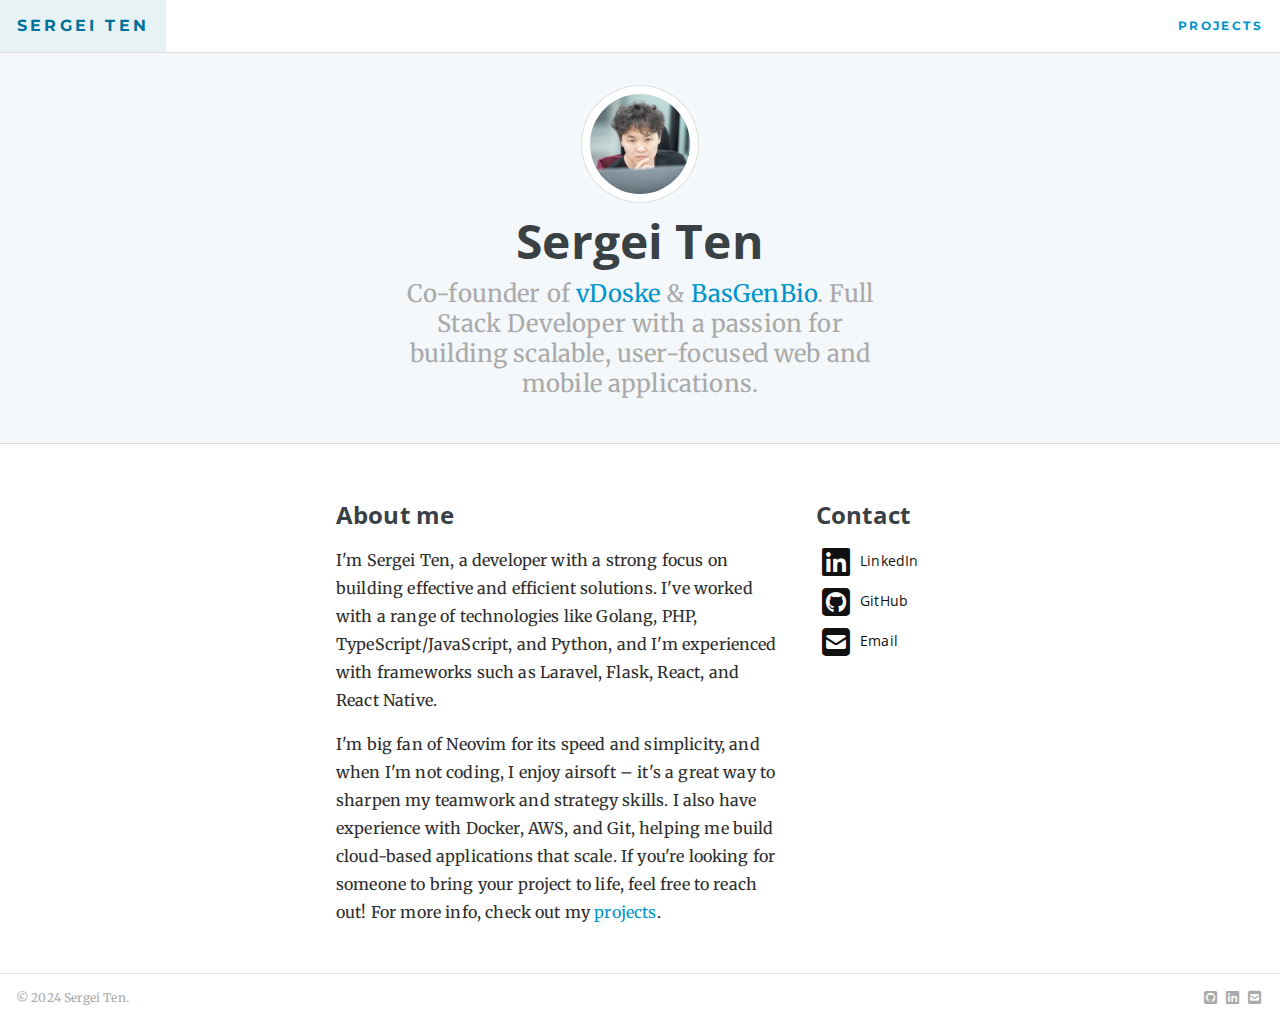
<file: index.html>
<!doctype html>
<!--[if lt IE 7]>      <html class="no-js lt-ie9 lt-ie8 lt-ie7" lang=""> <![endif]-->
<!--[if IE 7]>         <html class="no-js lt-ie9 lt-ie8" lang=""> <![endif]-->
<!--[if IE 8]>         <html class="no-js lt-ie9" lang=""> <![endif]-->
<!--[if gt IE 8]><!-->
<html class="no-js" lang="en">
  <!--<![endif]-->
  <head>
    <meta charset="utf-8" />
    <meta http-equiv="X-UA-Compatible" content="IE=edge,chrome=1" />
    <title>Sergei Ten : Home Page</title>
    <meta
      name="description"
      content="Sergei Ten - Co-Founder of vDoske & BasGenBio | Full-Stack Developer"
    />
    <meta name="viewport" content="width=device-width, initial-scale=1" />

    <meta name="twitter:card" content="summary" />
    <meta name="twitter:site" content="@sergeyten" />
    <meta name="twitter:title" content="Sergei Ten : Home Page" />
    <meta name="twitter:url" content="https://sergeiten.github.io" />
    <meta
      name="twitter:description"
      content="Sergei Ten - Co-Founder of vDoske & BasGenBio | Full-Stack Developer"
    />
    <meta
      name="twitter:image"
      content="https://sergeiten.github.io/assets/img/sergeiten-medium.webp"
    />

    <meta property="og:title" content="Sergei Ten : Home Page" />
    <meta property="og:url" content="https://sergeiten.github.io" />
    <meta property="og:site_name" content="Sergei Ten" />
    <meta
      property="article:author"
      content="https://www.facebook.com/ten.sergey"
    />
    <meta
      property="og:description"
      content="Sergei Ten - Co-Founder of vDoske & BasGenBio | Full-Stack Developer"
    />
    <meta
      property="og:image"
      content="https://sergeiten.github.io/assets/img/sergeiten-medium.webp"
    />

    <link rel="canonical" href="https://sergeiten.github.io" />

    <link
      rel="apple-touch-icon"
      sizes="180x180"
      href="/assets/favicon/apple-touch-icon.png"
    />
    <link
      rel="icon"
      type="image/png"
      sizes="32x32"
      href="/assets/favicon/favicon-32x32.png"
    />
    <link
      rel="icon"
      type="image/png"
      sizes="16x16"
      href="/assets/favicon/favicon-16x16.png"
    />
    <link rel="manifest" href="/assets/favicon/site.webmanifest" />
    <meta name="theme-color" content="#ffffff" />

    <link
      rel="stylesheet"
      type="text/css"
      href="//fonts.googleapis.com/css?family=Merriweather:300,700,700italic,300italic|Open+Sans:700,400|Montserrat:400,700"
    />
    <link rel="stylesheet" type="text/css" href="/assets/css/main.css" />
  </head>
  <body>
    <nav class="clearfix border-bottom border-light-gray">
      <div class="left">
        <a
          href="https://sergeiten.github.io"
          class="button py2 button-transparent nav-button caps"
          >sergei ten</a
        >
      </div>
      <ul class="right list-reset m0 nav-collapse">
        <li class="inline-block m0">
          <a
            href="/projects.html"
            class="button button-transparent py2 h6 nav-button caps link-color"
            >Projects</a
          >
        </li>
      </ul>
    </nav>

    <header class="bg-splash-gray px3 py3 border-bottom border-light-gray">
      <div class="center">
        <a href="https://sergeiten.github.io">
          <img
            src="/assets/img/sergeiten-medium.webp"
            alt="sergei ten"
            class="lazyload border bg-white p1 border-light-gray circle square-100"
          />
        </a>

        <div class="clearfix">
          <a href="https://sergeiten.github.io">
            <h1 class="page-title mt0 mb1">Sergei Ten</h1>
          </a>
        </div>

        <h2
          class="page-description body-font gray mt0 h3 regular lg-col-5 mx-auto"
        >
          Co-founder of
          <a href="https://vdoske.app" target="_blank">vDoske</a> &amp;
          <a href="https://basgenbio.com" target="_blank">BasGenBio</a>. Full
          Stack Developer with a passion for building scalable, user-focused web
          and mobile applications.
        </h2>
      </div>
    </header>

    <main class="container block p3">
      <div class="clearfix mxn2">
        <div class="col sm-col-9 px2">
          <h3 class="mb2">About me</h3>
          <p>
            I&apos;m Sergei Ten, a developer with a strong focus on building
            effective and efficient solutions. I&apos;ve worked with a range of
            technologies like Golang, PHP, TypeScript/JavaScript, and Python,
            and I&apos;m experienced with frameworks such as Laravel, Flask,
            React, and React Native.
          </p>

          <p>
            I&apos;m big fan of Neovim for its speed and simplicity, and when
            I&apos;m not coding, I enjoy airsoft – it&apos;s a great way to
            sharpen my teamwork and strategy skills. I also have experience with
            Docker, AWS, and Git, helping me build cloud-based applications that
            scale. If you&apos;re looking for someone to bring your project to
            life, feel free to reach out! For more info, check out my
            <a href="/projects.html">projects</a>.
          </p>
        </div>
        <div class="col sm-col-3 px2">
          <h3 class="mb2">Contact</h3>
          <div class="clearfix">
            <a
              href="https://www.linkedin.com/in/sergeiten/"
              target="_blank"
              class="col dark-gray width-120 mb1"
            >
              <i class="fa-brands fa-linkedin fa-fw fa-2x valign-middle"></i>
              <span class="h5 header-font">LinkedIn</span>
            </a>

            <a
              href="https://github.com/sergeiten/"
              target="_blank"
              class="col dark-gray width-120 mb1"
            >
              <i
                class="fa-brands fa-github-square fa-fw fa-2x valign-middle"
              ></i>
              <span class="h5 header-font">GitHub</span>
            </a>

            <a
              href="mailto:sergei.ten@gmail.com"
              target="_blank"
              class="col dark-gray width-120 mb1"
            >
              <i
                class="fa-solid fa-envelope-square fa-fw fa-2x valign-middle"
              ></i>
              <span class="h5 header-font">Email</span>
            </a>
          </div>
        </div>
      </div>
    </main>

    <footer class="sticky-footer border-top border-light-gray gray h6">
      <div class="sm-col px2">&copy; 2024 Sergei Ten.</div>
      <div class="sm-col-right px2">
        <a href="https://github.com/sergeiten/" target="_blank" class="gray">
          <i class="fa-brands fa-github-square fa-fw fa-lg"></i>
        </a>
        <a
          href="https://www.linkedin.com/in/sergeiten/"
          target="_blank"
          class="gray"
        >
          <i class="fa-brands fa-linkedin fa-fw fa-lg"></i>
        </a>
        <a href="mailto:sergei.ten@gmail.com" target="_blank" class="gray">
          <i class="fa-solid fa-envelope-square fa-fw fa-lg"></i>
        </a>
      </div>
    </footer>

    <script src="/assets/js/lazysizes.min.js" async=""></script>
    <!-- Google tag (gtag.js) -->
    <script
      async
      src="https://www.googletagmanager.com/gtag/js?id=G-2LR739TSDJ"
    ></script>
    <script>
      window.dataLayer = window.dataLayer || [];
      function gtag() {
        dataLayer.push(arguments);
      }
      gtag("js", new Date());

      gtag("config", "G-2LR739TSDJ");
    </script>
  </body>
</html>
</file>
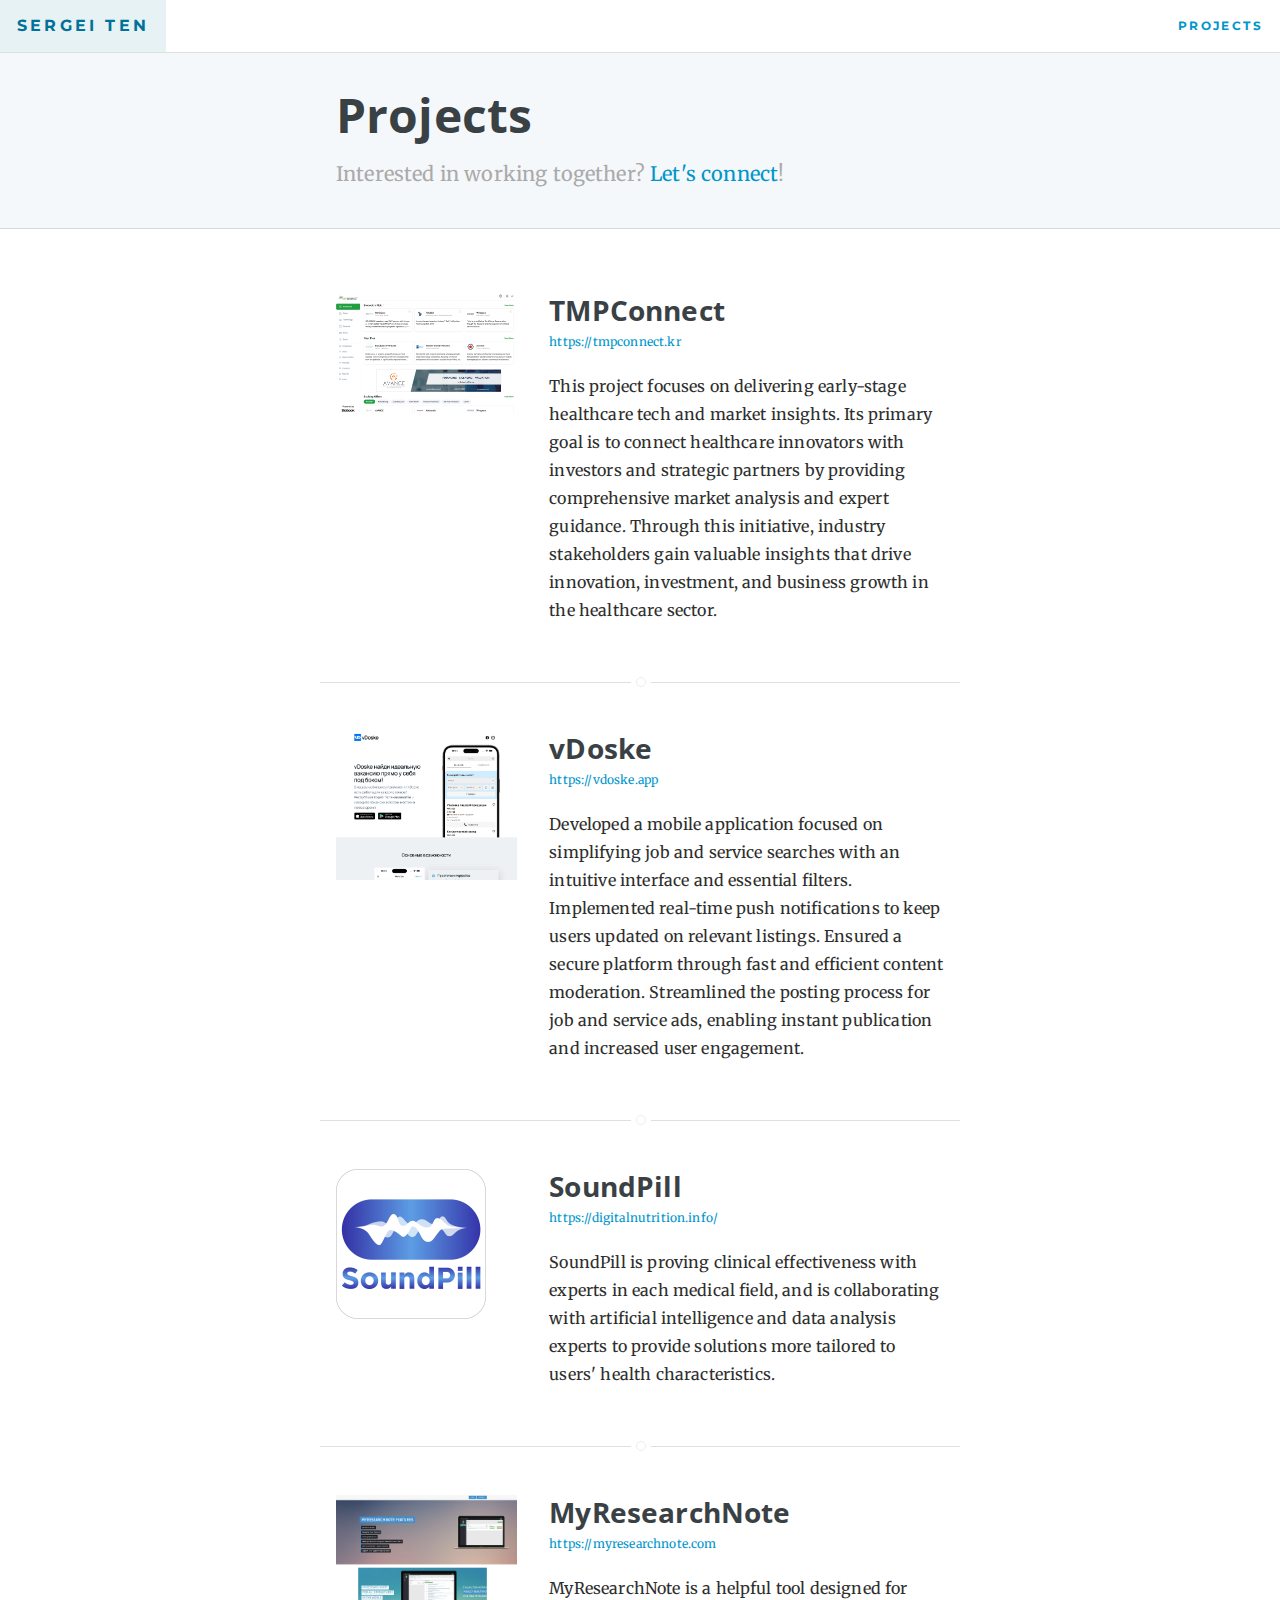
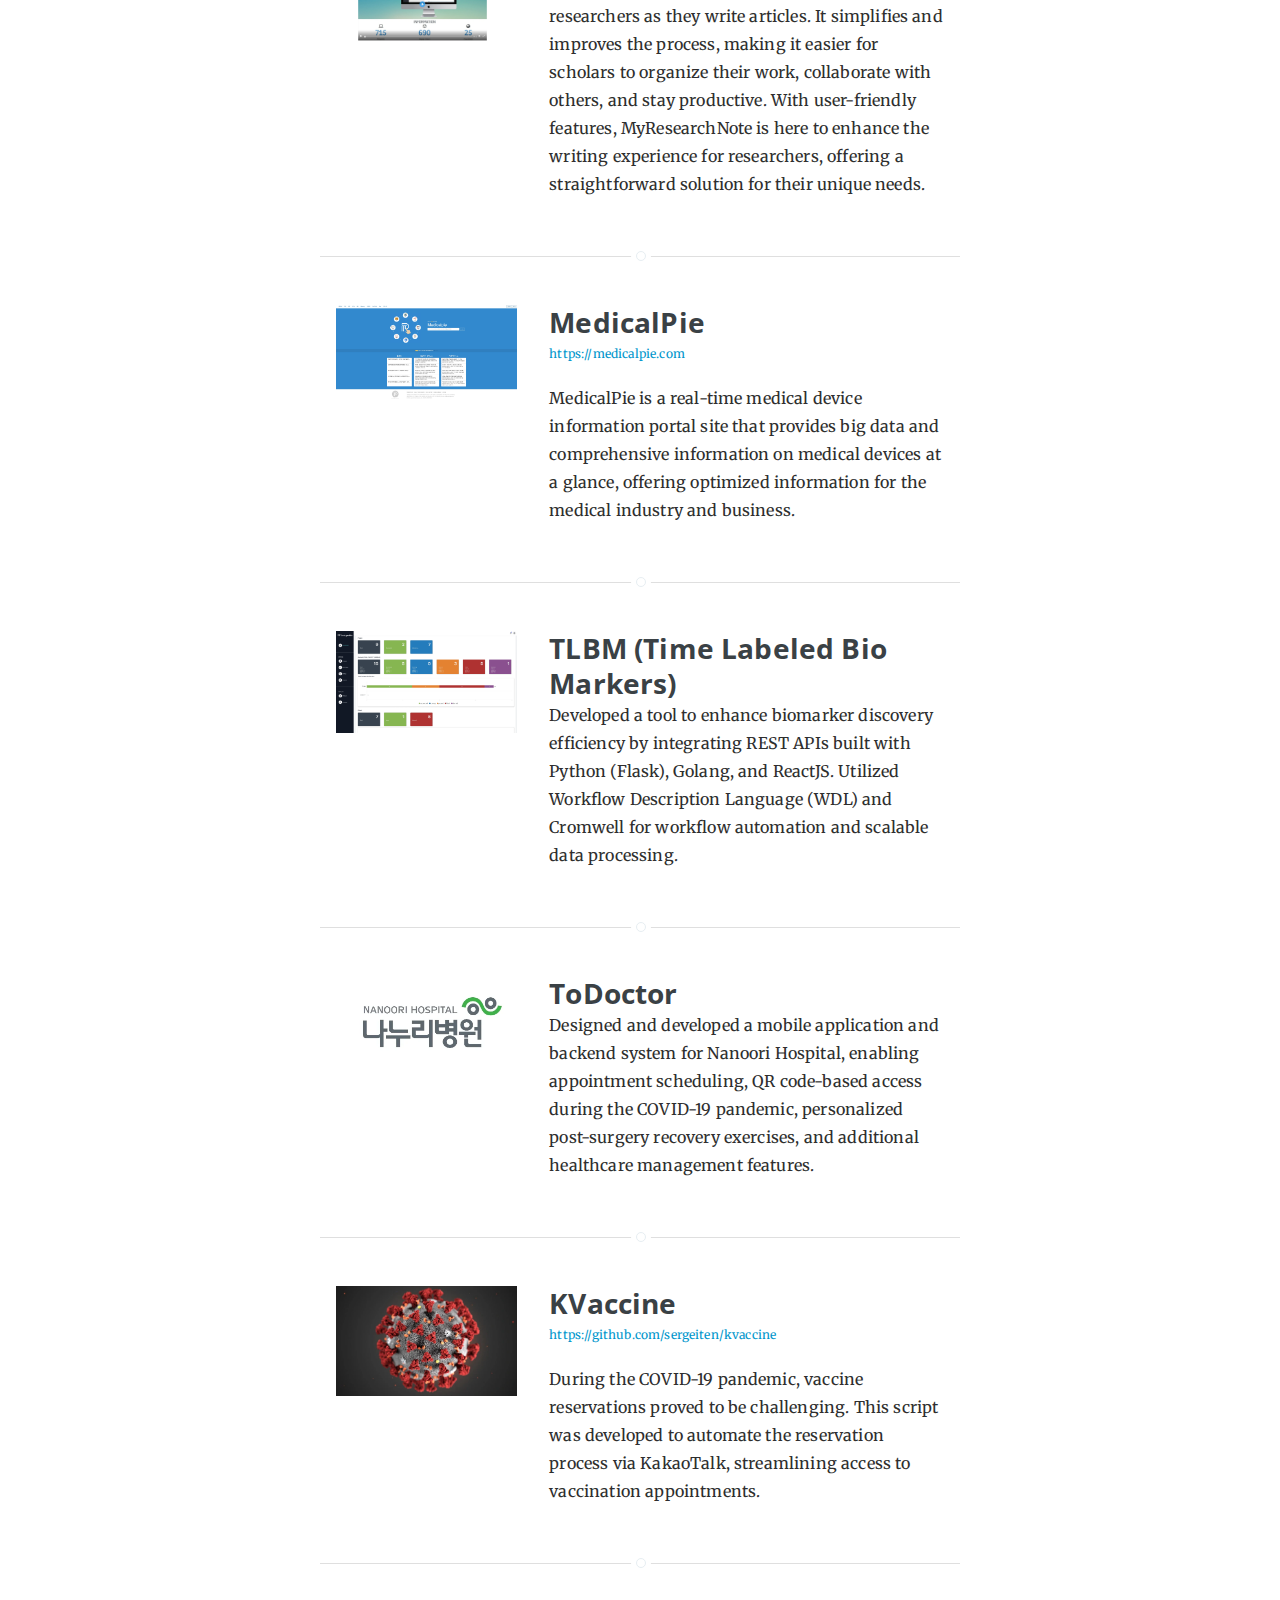
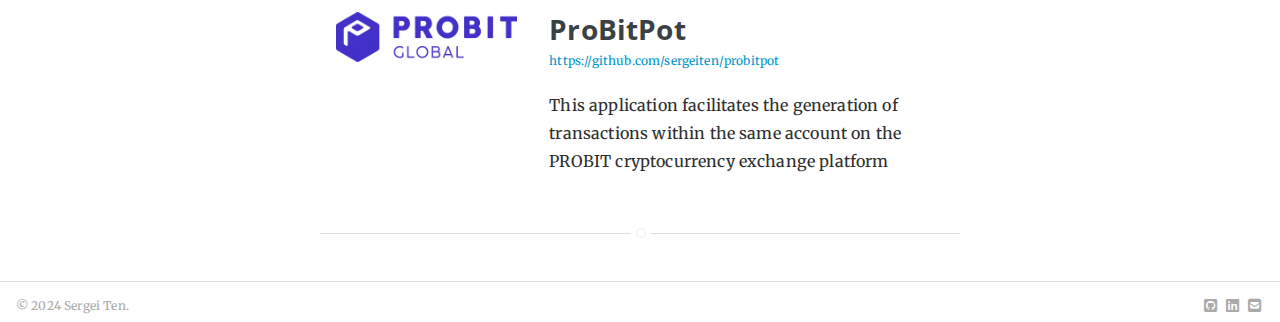
<file: projects.html>
<!doctype html>
<!--[if lt IE 7]>      <html class="no-js lt-ie9 lt-ie8 lt-ie7" lang=""> <![endif]-->
<!--[if IE 7]>         <html class="no-js lt-ie9 lt-ie8" lang=""> <![endif]-->
<!--[if IE 8]>         <html class="no-js lt-ie9" lang=""> <![endif]-->
<!--[if gt IE 8]><!-->
<html class="no-js" lang="en">
  <!--<![endif]-->
  <head>
    <meta charset="utf-8" />
    <meta http-equiv="X-UA-Compatible" content="IE=edge,chrome=1" />
    <title>Sergei Ten : Home Page</title>
    <meta
      name="description"
      content="Sergei Ten - Co-Founder of vDoske & BasGenBio | Full-Stack Developer"
    />
    <meta name="viewport" content="width=device-width, initial-scale=1" />

    <meta name="twitter:card" content="summary" />
    <meta name="twitter:site" content="@sergeyten" />
    <meta name="twitter:title" content="Sergei Ten : Projects" />
    <meta
      name="twitter:url"
      content="https://sergeiten.github.io/projects.html"
    />
    <meta
      name="twitter:description"
      content="Sergei Ten - Co-Founder of vDoske & BasGenBio | Full-Stack Developer"
    />
    <meta
      name="twitter:image"
      content="https://sergeiten.github.io/assets/img/sergeiten-medium.webp"
    />

    <meta property="og:title" content="Sergei Ten : Projects" />
    <meta
      property="og:url"
      content="https://sergeiten.github.io/projects.html"
    />
    <meta property="og:site_name" content="Sergei Ten" />
    <meta
      property="article:author"
      content="https://www.facebook.com/ten.sergey"
    />
    <meta
      property="og:description"
      content="Sergei Ten - Co-Founder of vDoske & BasGenBio | Full-Stack Developer"
    />
    <meta
      property="og:image"
      content="https://sergeiten.github.io/assets/img/sergeiten-medium.webp"
    />

    <link rel="canonical" href="https://sergeiten.github.io/projects.html" />

    <link
      rel="apple-touch-icon"
      sizes="180x180"
      href="/assets/favicon/apple-touch-icon.png"
    />
    <link
      rel="icon"
      type="image/png"
      sizes="32x32"
      href="/assets/favicon/favicon-32x32.png"
    />
    <link
      rel="icon"
      type="image/png"
      sizes="16x16"
      href="/assets/favicon/favicon-16x16.png"
    />
    <link rel="manifest" href="/assets/favicon/site.webmanifest" />
    <meta name="theme-color" content="#ffffff" />

    <link
      rel="stylesheet"
      type="text/css"
      href="//fonts.googleapis.com/css?family=Merriweather:300,700,700italic,300italic|Open+Sans:700,400|Montserrat:400,700"
    />
    <link rel="stylesheet" type="text/css" href="/assets/css/main.css" />
  </head>

  <body>
    <nav class="clearfix border-bottom border-light-gray">
      <div class="left">
        <a
          href="https://sergeiten.github.io"
          class="button py2 button-transparent nav-button caps"
          >sergei ten</a
        >
      </div>
      <ul class="right list-reset m0 nav-collapse">
        <li class="inline-block m0">
          <a
            href="/projects.html"
            class="button button-transparent py2 h6 nav-button caps link-color"
            >Projects</a
          >
        </li>
      </ul>
    </nav>

    <header class="bg-splash-gray px3 py3 border-bottom border-light-gray">
      <div class="container">
        <div class="clearfix">
          <a href="/projects.html">
            <h1 class="page-title mt0 mb1">Projects</h1>
          </a>
        </div>
        <h4 class="page-description body-font gray mt1 regular">
          Interested in working together?
          <a href="mailto:sergei.ten@gmail.com" target="_blank">Let's connect</a
          >!
        </h4>
      </div>
    </header>

    <main class="container block p3">
      <div
        class="mxn2 clearfix mb2 py3 border-bottom border-light-gray circle-line"
      >
        <div class="col sm-col-4 px2 mb2">
          <a href="https://tmpconnect.kr" target="_blank">
            <img
              data-src="/assets/img/projects/tmpconnect.webp"
              alt="TMPConnect"
              class="lazyloaded"
              src="/assets/img/projects/tmpconnect.webp"
            />
          </a>
        </div>
        <div class="col sm-col-8 px2">
          <a href="https://tmpconnect.kr" target="_blank" name="TMPConnect"
            ><h2 class="mt0 mb0">TMPConnect</h2></a
          >
          <a href="https://tmpconnect.kr" target="_blank" class="block h6 mb2"
            >https://tmpconnect.kr</a
          >
          <p class="left-align">
            This project focuses on delivering early-stage healthcare tech and
            market insights. Its primary goal is to connect healthcare
            innovators with investors and strategic partners by providing
            comprehensive market analysis and expert guidance. Through this
            initiative, industry stakeholders gain valuable insights that drive
            innovation, investment, and business growth in the healthcare
            sector.
          </p>
        </div>
      </div>

      <div
        class="mxn2 clearfix mb2 py3 border-bottom border-light-gray circle-line"
      >
        <div class="col sm-col-4 px2 mb2">
          <a href="https://vdoske.app" target="_blank">
            <img
              data-src="/assets/img/projects/vdoske.webp"
              alt="vDoske"
              class="lazyloaded"
              src="/assets/img/projects/vdoske.webp"
            />
          </a>
        </div>
        <div class="col sm-col-8 px2">
          <a href="https://vdoske.app" target="_blank" name="vDoske"
            ><h2 class="mt0 mb0">vDoske</h2></a
          >
          <a href="https://vdoske.app" target="_blank" class="block h6 mb2"
            >https://vdoske.app</a
          >
          <p class="left-align">
            Developed a mobile application focused on simplifying job and
            service searches with an intuitive interface and essential filters.
            Implemented real-time push notifications to keep users updated on
            relevant listings. Ensured a secure platform through fast and
            efficient content moderation. Streamlined the posting process for
            job and service ads, enabling instant publication and increased user
            engagement.
          </p>
        </div>
      </div>

      <div
        class="mxn2 clearfix mb2 py3 border-bottom border-light-gray circle-line"
      >
        <div class="col sm-col-4 px2 mb2">
          <a href="https://digitalnutrition.info/" target="_blank">
            <img
              data-src="/assets/img/projects/soundpill.webp"
              alt="SoundPill"
              class="lazyloaded"
              src="/assets/img/projects/soundpill.webp"
            />
          </a>
        </div>
        <div class="col sm-col-8 px2">
          <a
            href="https://digitalnutrition.info/"
            target="_blank"
            name="SoundPill"
            ><h2 class="mt0 mb0">SoundPill</h2></a
          >
          <a
            href="https://digitalnutrition.info/"
            target="_blank"
            class="block h6 mb2"
            >https://digitalnutrition.info/</a
          >
          <p class="left-align">
            SoundPill is proving clinical effectiveness with experts in each
            medical field, and is collaborating with artificial intelligence and
            data analysis experts to provide solutions more tailored to users'
            health characteristics.
          </p>
        </div>
      </div>

      <div
        class="mxn2 clearfix mb2 py3 border-bottom border-light-gray circle-line"
      >
        <div class="col sm-col-4 px2 mb2">
          <a href="https://myresearchnote.com" target="_blank">
            <img
              data-src="/assets/img/projects/myresearchnote.webp"
              alt="MyResearchNote"
              class="lazyloaded"
              src="/assets/img/projects/myresearchnote.webp"
            />
          </a>
        </div>
        <div class="col sm-col-8 px2">
          <a
            href="https://myresearchnote.com"
            target="_blank"
            name="MyResearchNote"
            ><h2 class="mt0 mb0">MyResearchNote</h2></a
          >
          <a
            href="https://myresearchnote.com"
            target="_blank"
            class="block h6 mb2"
            >https://myresearchnote.com</a
          >
          <p class="left-align">
            MyResearchNote is a helpful tool designed for researchers as they
            write articles. It simplifies and improves the process, making it
            easier for scholars to organize their work, collaborate with others,
            and stay productive. With user-friendly features, MyResearchNote is
            here to enhance the writing experience for researchers, offering a
            straightforward solution for their unique needs.
          </p>
        </div>
      </div>

      <div
        class="mxn2 clearfix mb2 py3 border-bottom border-light-gray circle-line"
      >
        <div class="col sm-col-4 px2 mb2">
          <a href="https://medicalpie.com" target="_blank">
            <img
              data-src="/assets/img/projects/medicalpie.webp"
              alt="MedicalPie"
              class="lazyloaded"
              src="/assets/img/projects/medicalpie.webp"
            />
          </a>
        </div>
        <div class="col sm-col-8 px2">
          <a href="https://medicalpie.com" target="_blank" name="MedicalPie"
            ><h2 class="mt0 mb0">MedicalPie</h2></a
          >
          <a href="https://medicalpie.com" target="_blank" class="block h6 mb2"
            >https://medicalpie.com</a
          >
          <p class="left-align">
            MedicalPie is a real-time medical device information portal site
            that provides big data and comprehensive information on medical
            devices at a glance, offering optimized information for the medical
            industry and business.
          </p>
        </div>
      </div>

      <div
        class="mxn2 clearfix mb2 py3 border-bottom border-light-gray circle-line"
      >
        <div class="col sm-col-4 px2 mb2">
          <img
            data-src="/assets/img/projects/tlbm.webp"
            alt="TLBM"
            class="lazyloaded"
            src="/assets/img/projects/tlbm.webp"
          />
        </div>
        <div class="col sm-col-8 px2">
          <h2 class="mt0 mb0">TLBM (Time Labeled Bio Markers)</h2>
          <p class="left-align">
            Developed a tool to enhance biomarker discovery efficiency by
            integrating REST APIs built with Python (Flask), Golang, and
            ReactJS. Utilized Workflow Description Language (WDL) and Cromwell
            for workflow automation and scalable data processing.
          </p>
        </div>
      </div>

      <div
        class="mxn2 clearfix mb2 py3 border-bottom border-light-gray circle-line"
      >
        <div class="col sm-col-4 px2 mb2">
          <img
            data-src="/assets/img/projects/todoctor.webp"
            alt="ToDoctor"
            class="lazyloaded"
            src="/assets/img/projects/todoctor.webp"
          />
        </div>
        <div class="col sm-col-8 px2">
          <h2 class="mt0 mb0">ToDoctor</h2>
          <p class="left-align">
            Designed and developed a mobile application and backend system for
            Nanoori Hospital, enabling appointment scheduling, QR code-based
            access during the COVID-19 pandemic, personalized post-surgery
            recovery exercises, and additional healthcare management features.
          </p>
        </div>
      </div>

      <div
        class="mxn2 clearfix mb2 py3 border-bottom border-light-gray circle-line"
      >
        <div class="col sm-col-4 px2 mb2">
          <a href="https://github.com/sergeiten/kvaccine" target="_blank">
            <img
              data-src="/assets/img/projects/kvaccine.webp"
              alt="KVaccine"
              class="lazyloaded"
              src="/assets/img/projects/kvaccine.webp"
            />
          </a>
        </div>
        <div class="col sm-col-8 px2">
          <a
            href="https://github.com/sergeiten/kvaccine"
            target="_blank"
            name="kvaccine"
            ><h2 class="mt0 mb0">KVaccine</h2></a
          >
          <a
            href="https://github.com/sergeiten/kvaccine"
            target="_blank"
            class="block h6 mb2"
            >https://github.com/sergeiten/kvaccine</a
          >
          <p class="left-align">
            During the COVID-19 pandemic, vaccine reservations proved to be
            challenging. This script was developed to automate the reservation
            process via KakaoTalk, streamlining access to vaccination
            appointments.
          </p>
        </div>
      </div>

      <div
        class="mxn2 clearfix mb2 py3 border-bottom border-light-gray circle-line"
      >
        <div class="col sm-col-4 px2 mb2">
          <a href="https://github.com/sergeiten/probitpot" target="_blank">
            <img
              data-src="/assets/img/projects/probitpot.webp"
              alt="ProBitPot"
              class="lazyloaded"
              src="/assets/img/projects/probitpot.webp"
            />
          </a>
        </div>
        <div class="col sm-col-8 px2">
          <a
            href="https://github.com/sergeiten/probitpot"
            target="_blank"
            name="ProBitPot"
            ><h2 class="mt0 mb0">ProBitPot</h2></a
          >
          <a
            href="https://github.com/sergeiten/probitpot"
            target="_blank"
            class="block h6 mb2"
            >https://github.com/sergeiten/probitpot</a
          >
          <p class="left-align">
            This application facilitates the generation of transactions within
            the same account on the PROBIT cryptocurrency exchange platform
          </p>
        </div>
      </div>
    </main>

    <footer class="sticky-footer border-top border-light-gray gray h6">
      <div class="sm-col px2">&copy; 2024 Sergei Ten.</div>
      <div class="sm-col-right px2">
        <a href="https://github.com/sergeiten/" target="_blank" class="gray">
          <i class="fa-brands fa-github-square fa-fw fa-lg"></i>
        </a>
        <a
          href="https://www.linkedin.com/in/sergeiten/"
          target="_blank"
          class="gray"
        >
          <i class="fa-brands fa-linkedin fa-fw fa-lg"></i>
        </a>
        <a href="mailto:sergei.ten@gmail.com" target="_blank" class="gray">
          <i class="fa-solid fa-envelope-square fa-fw fa-lg"></i>
        </a>
      </div>
    </footer>

    <script src="/assets/js/lazysizes.min.js" async=""></script>
    <!-- Google tag (gtag.js) -->
    <script
      async
      src="https://www.googletagmanager.com/gtag/js?id=G-2LR739TSDJ"
    ></script>
    <script>
      window.dataLayer = window.dataLayer || [];
      function gtag() {
        dataLayer.push(arguments);
      }
      gtag("js", new Date());

      gtag("config", "G-2LR739TSDJ");
    </script>
  </body>
</html>
</file>
<file: assets/css/main.css>
@import "fontawesome.min.css";
@import "fontawesome.brands.min.css";
@import "fontawesome.solid.min.css";
/*

    Basscss v6.0.0
    Low-level CSS toolkit
    http://basscss.com

*/
body, button {
  margin: 0;
}

button, input, select, textarea {
  font-family: inherit;
  font-size: 100%;
}

img {
  max-width: 100%;
}

svg {
  max-height: 100%;
}

input,
select,
textarea,
fieldset {
  font-size: 1rem;
  margin-top: 0;
  margin-bottom: 0;
}

input[type=text],
input[type=datetime],
input[type=datetime-local],
input[type=email],
input[type=month],
input[type=number],
input[type=password],
input[type=search],
input[type=tel],
input[type=time],
input[type=url],
input[type=week] {
  box-sizing: border-box;
  height: 2.25rem;
  padding: 0.5rem 0.5rem;
  vertical-align: middle;
  -webkit-appearance: none;
}

select {
  box-sizing: border-box;
  line-height: 1.75;
  padding: 0.5rem 0.5rem;
}

select:not([multiple]) {
  height: 2.25rem;
  vertical-align: middle;
}

textarea {
  box-sizing: border-box;
  line-height: 1.75;
  padding: 0.5rem 0.5rem;
}

.fieldset-reset {
  padding: 0;
  margin-left: 0;
  margin-right: 0;
  border: 0;
}

.fieldset-reset legend {
  padding: 0;
}

button,
.button {
  font-size: inherit;
  font-weight: bold;
  text-decoration: none;
  cursor: pointer;
  display: inline-block;
  box-sizing: border-box;
  line-height: 1.125rem;
  padding: 0.5rem 1rem;
  margin: 0;
  height: auto;
  border: 1px solid transparent;
  vertical-align: middle;
  -webkit-appearance: none;
}

button:after,
button:before,
.button:after,
.button:before {
  box-sizing: border-box;
}

::-moz-focus-inner {
  border: 0;
  padding: 0;
}

.button:hover {
  text-decoration: none;
}

table {
  border-collapse: separate;
  border-spacing: 0;
  max-width: 100%;
  width: 100%;
}

th {
  text-align: left;
  font-weight: bold;
}

th,
td {
  padding: 0.25rem 1rem;
  line-height: inherit;
}

th {
  vertical-align: bottom;
}

td {
  vertical-align: top;
}

body {
  font-family: "Helvetica Neue", Helvetica, sans-serif;
  line-height: 1.5;
  font-size: 100%;
}

h1, h2, h3, h4, h5, h6 {
  font-family: "Helvetica Neue", Helvetica, sans-serif;
  font-weight: bold;
  line-height: 1.25;
  margin-top: 1em;
  margin-bottom: 0.5em;
}

p, dl, ol, ul {
  font-size: 1rem;
  margin-top: 0;
  margin-bottom: 1rem;
}

pre, code, samp {
  font-family: "Source Code Pro", Consolas, monospace;
  font-size: inherit;
}

pre {
  margin-top: 0;
  margin-bottom: 1rem;
  overflow-x: scroll;
}

hr {
  margin-top: 2rem;
  margin-bottom: 2rem;
}

blockquote {
  margin-top: 2rem;
  margin-bottom: 2rem;
  margin-left: 0;
  padding-left: 1rem;
  padding-right: 1rem;
}

blockquote,
blockquote p {
  font-size: 1.25rem;
  font-style: italic;
}

h1, .h1 {
  font-size: 2rem;
}

h2, .h2 {
  font-size: 1.5rem;
}

h3, .h3 {
  font-size: 1.25rem;
}

h4, .h4 {
  font-size: 1rem;
}

h5, .h5 {
  font-size: 0.875rem;
}

h6, .h6 {
  font-size: 0.75rem;
}

.list-reset {
  list-style: none;
  padding-left: 0;
}

.inline {
  display: inline;
}

.block {
  display: block;
}

.inline-block {
  display: inline-block;
}

.overflow-hidden {
  overflow: hidden;
}

.overflow-scroll {
  overflow: scroll;
}

.overflow-auto {
  overflow: auto;
}

.clearfix:before,
.clearfix:after {
  content: " ";
  display: table;
}

.clearfix:after {
  clear: both;
}

.left {
  float: left;
}

.right {
  float: right;
}

.fit {
  max-width: 100%;
}

.half-width {
  width: 50%;
}

.full-width {
  width: 100%;
}

.bold {
  font-weight: bold;
}

.regular {
  font-weight: normal;
}

.italic {
  font-style: italic;
}

.caps {
  text-transform: uppercase;
  letter-spacing: 0.2em;
}

.left-align {
  text-align: left;
}

.center {
  text-align: center;
}

.right-align {
  text-align: right;
}

.justify {
  text-align: justify;
}

.nowrap {
  white-space: nowrap;
}

.m0 {
  margin: 0;
}

.mt0 {
  margin-top: 0;
}

.mr0 {
  margin-right: 0;
}

.mb0 {
  margin-bottom: 0;
}

.ml0 {
  margin-left: 0;
}

.m1 {
  margin: 0.5rem;
}

.mt1 {
  margin-top: 0.5rem;
}

.mr1 {
  margin-right: 0.5rem;
}

.mb1 {
  margin-bottom: 0.5rem;
}

.ml1 {
  margin-left: 0.5rem;
}

.m2 {
  margin: 1rem;
}

.mt2 {
  margin-top: 1rem;
}

.mr2 {
  margin-right: 1rem;
}

.mb2 {
  margin-bottom: 1rem;
}

.ml2 {
  margin-left: 1rem;
}

.m3 {
  margin: 2rem;
}

.mt3 {
  margin-top: 2rem;
}

.mr3 {
  margin-right: 2rem;
}

.mb3 {
  margin-bottom: 2rem;
}

.ml3 {
  margin-left: 2rem;
}

.m4 {
  margin: 4rem;
}

.mt4 {
  margin-top: 4rem;
}

.mr4 {
  margin-right: 4rem;
}

.mb4 {
  margin-bottom: 4rem;
}

.ml4 {
  margin-left: 4rem;
}

.mxn1 {
  margin-left: -0.5rem;
  margin-right: -0.5rem;
}

.mxn2 {
  margin-left: -1rem;
  margin-right: -1rem;
}

.mxn3 {
  margin-left: -2rem;
  margin-right: -2rem;
}

.mxn4 {
  margin-left: -4rem;
  margin-right: -4rem;
}

.mx-auto {
  margin-left: auto;
  margin-right: auto;
}

.p1 {
  padding: 0.5rem;
}

.py1 {
  padding-top: 0.5rem;
  padding-bottom: 0.5rem;
}

.px1 {
  padding-left: 0.5rem;
  padding-right: 0.5rem;
}

.p2 {
  padding: 1rem;
}

.py2 {
  padding-top: 1rem;
  padding-bottom: 1rem;
}

.px2 {
  padding-left: 1rem;
  padding-right: 1rem;
}

.p3 {
  padding: 2rem;
}

.py3 {
  padding-top: 2rem;
  padding-bottom: 2rem;
}

.px3 {
  padding-left: 2rem;
  padding-right: 2rem;
}

.p4 {
  padding: 4rem;
}

.py4 {
  padding-top: 4rem;
  padding-bottom: 4rem;
}

.px4 {
  padding-left: 4rem;
  padding-right: 4rem;
}

.sm-show, .md-show, .lg-show {
  display: none !important;
}

@media (min-width: 40em) {
  .sm-show {
    display: block !important;
  }
}
@media (min-width: 52em) {
  .md-show {
    display: block !important;
  }
}
@media (min-width: 64em) {
  .lg-show {
    display: block !important;
  }
}
@media (min-width: 40em) {
  .sm-hide {
    display: none !important;
  }
}
@media (min-width: 52em) {
  .md-hide {
    display: none !important;
  }
}
@media (min-width: 64em) {
  .lg-hide {
    display: none !important;
  }
}
.display-none {
  display: none;
}

.hide {
  position: absolute !important;
  height: 1px;
  width: 1px;
  overflow: hidden;
  clip: rect(1px, 1px, 1px, 1px);
}

.relative {
  position: relative;
}

.absolute {
  position: absolute;
}

.fixed {
  position: fixed;
}

.top-0 {
  top: 0;
}

.right-0 {
  right: 0;
}

.bottom-0 {
  bottom: 0;
}

.left-0 {
  left: 0;
}

.z1 {
  z-index: 1;
}

.z2 {
  z-index: 2;
}

.z3 {
  z-index: 3;
}

.z4 {
  z-index: 4;
}

.button-small {
  padding: 0.25rem 0.5rem;
}

.button-big {
  padding: 1rem 1.25rem;
}

.button-narrow {
  padding-left: 0.5rem;
  padding-right: 0.5rem;
}

.container {
  max-width: 64em;
  margin-left: auto;
  margin-right: auto;
}

.col {
  float: left;
  box-sizing: border-box;
}

.col-right {
  float: right;
  box-sizing: border-box;
}

.col-1 {
  width: 8.33333%;
}

.col-2 {
  width: 16.66667%;
}

.col-3 {
  width: 25%;
}

.col-4 {
  width: 33.33333%;
}

.col-5 {
  width: 41.66667%;
}

.col-6 {
  width: 50%;
}

.col-7 {
  width: 58.33333%;
}

.col-8 {
  width: 66.66667%;
}

.col-9 {
  width: 75%;
}

.col-10 {
  width: 83.33333%;
}

.col-11 {
  width: 91.66667%;
}

.col-12 {
  width: 100%;
}

@media (min-width: 40em) {
  .sm-col {
    float: left;
    box-sizing: border-box;
  }
  .sm-col-right {
    float: right;
    box-sizing: border-box;
  }
  .sm-col-1 {
    width: 8.33333%;
  }
  .sm-col-2 {
    width: 16.66667%;
  }
  .sm-col-3 {
    width: 25%;
  }
  .sm-col-4 {
    width: 33.33333%;
  }
  .sm-col-5 {
    width: 41.66667%;
  }
  .sm-col-6 {
    width: 50%;
  }
  .sm-col-7 {
    width: 58.33333%;
  }
  .sm-col-8 {
    width: 66.66667%;
  }
  .sm-col-9 {
    width: 75%;
  }
  .sm-col-10 {
    width: 83.33333%;
  }
  .sm-col-11 {
    width: 91.66667%;
  }
  .sm-col-12 {
    width: 100%;
  }
}
@media (min-width: 52em) {
  .md-col {
    float: left;
    box-sizing: border-box;
  }
  .md-col-right {
    float: right;
    box-sizing: border-box;
  }
  .md-col-1 {
    width: 8.33333%;
  }
  .md-col-2 {
    width: 16.66667%;
  }
  .md-col-3 {
    width: 25%;
  }
  .md-col-4 {
    width: 33.33333%;
  }
  .md-col-5 {
    width: 41.66667%;
  }
  .md-col-6 {
    width: 50%;
  }
  .md-col-7 {
    width: 58.33333%;
  }
  .md-col-8 {
    width: 66.66667%;
  }
  .md-col-9 {
    width: 75%;
  }
  .md-col-10 {
    width: 83.33333%;
  }
  .md-col-11 {
    width: 91.66667%;
  }
  .md-col-12 {
    width: 100%;
  }
}
@media (min-width: 64em) {
  .lg-col {
    float: left;
    box-sizing: border-box;
  }
  .lg-col-right {
    float: right;
    box-sizing: border-box;
  }
  .lg-col-1 {
    width: 8.33333%;
  }
  .lg-col-2 {
    width: 16.66667%;
  }
  .lg-col-3 {
    width: 25%;
  }
  .lg-col-4 {
    width: 33.33333%;
  }
  .lg-col-5 {
    width: 41.66667%;
  }
  .lg-col-6 {
    width: 50%;
  }
  .lg-col-7 {
    width: 58.33333%;
  }
  .lg-col-8 {
    width: 66.66667%;
  }
  .lg-col-9 {
    width: 75%;
  }
  .lg-col-10 {
    width: 83.33333%;
  }
  .lg-col-11 {
    width: 91.66667%;
  }
  .lg-col-12 {
    width: 100%;
  }
}
.flex {
  display: -webkit-box;
  display: -webkit-flex;
  display: -ms-flexbox;
  display: flex;
}

.flex-column {
  -webkit-box-orient: vertical;
  -webkit-box-direction: normal;
  -webkit-flex-direction: column;
  -ms-flex-direction: column;
  flex-direction: column;
}

.flex-wrap {
  -webkit-flex-wrap: wrap;
  -ms-flex-wrap: wrap;
  flex-wrap: wrap;
}

.flex-center {
  -webkit-box-align: center;
  -webkit-align-items: center;
  -ms-flex-align: center;
  align-items: center;
}

.flex-baseline {
  -webkit-box-align: baseline;
  -webkit-align-items: baseline;
  -ms-flex-align: baseline;
  align-items: baseline;
}

.flex-stretch {
  -webkit-box-align: stretch;
  -webkit-align-items: stretch;
  -ms-flex-align: stretch;
  align-items: stretch;
}

.flex-start {
  -webkit-box-align: start;
  -webkit-align-items: flex-start;
  -ms-flex-align: start;
  align-items: flex-start;
}

.flex-end {
  -webkit-box-align: end;
  -webkit-align-items: flex-end;
  -ms-flex-align: end;
  align-items: flex-end;
}

.flex-justify {
  -webkit-box-pack: justify;
  -webkit-justify-content: space-between;
  -ms-flex-pack: justify;
  justify-content: space-between;
}

.flex-first {
  -webkit-box-ordinal-group: 0;
  -webkit-order: -1;
  -ms-flex-order: -1;
  order: -1;
}

.flex-last {
  -webkit-box-ordinal-group: 1025;
  -webkit-order: 1024;
  -ms-flex-order: 1024;
  order: 1024;
}

.flex-auto {
  -webkit-box-flex: 1;
  -webkit-flex: 1 1 auto;
  -ms-flex: 1 1 auto;
  flex: 1 1 auto;
}

.flex-grow {
  -webkit-box-flex: 1;
  -webkit-flex: 1 0 auto;
  -ms-flex: 1 0 auto;
  flex: 1 0 auto;
}

.flex-none {
  -webkit-box-flex: 0;
  -webkit-flex: none;
  -ms-flex: none;
  flex: none;
}

.flex > div {
  box-sizing: border-box;
}

@media (min-width: 40em) {
  .sm-flex {
    display: -webkit-box;
    display: -webkit-flex;
    display: -ms-flexbox;
    display: flex;
  }
  .sm-flex > div {
    box-sizing: border-box;
  }
}
@media (min-width: 52em) {
  .md-flex {
    display: -webkit-box;
    display: -webkit-flex;
    display: -ms-flexbox;
    display: flex;
  }
  .md-flex > div {
    box-sizing: border-box;
  }
}
@media (min-width: 64em) {
  .lg-flex {
    display: -webkit-box;
    display: -webkit-flex;
    display: -ms-flexbox;
    display: flex;
  }
  .lg-flex > div {
    box-sizing: border-box;
  }
}
body {
  color: #111;
  background-color: white;
}

a {
  color: #0074d9;
  text-decoration: none;
}

a:hover {
  text-decoration: underline;
}

pre, code {
  background-color: transparent;
  border-radius: 3px;
}

hr {
  border: 0;
  border-bottom-style: solid;
  border-bottom-width: 1px;
  border-bottom-color: rgba(0, 0, 0, 0.125);
}

.button {
  color: white;
  background-color: #0074d9;
  border-radius: 3px;
  -webkit-transition-duration: 0.05s;
  transition-duration: 0.05s;
  -webkit-transition-timing-function: ease-out;
  transition-timing-function: ease-out;
  -webkit-transition-property: box-shadow, background-color;
  transition-property: box-shadow, background-color;
}

.button:hover {
  box-shadow: inset 0 0 0 20rem rgba(0, 0, 0, 0.0625);
}

.button:focus {
  outline: none;
  border-color: rgba(0, 0, 0, 0.125);
  box-shadow: 0 0 0 3px rgba(0, 0, 0, 0.25);
}

.button:active,
.button.is-active {
  box-shadow: inset 0 0 0 20rem rgba(0, 0, 0, 0.125), inset 0 3px 4px 0 rgba(0, 0, 0, 0.25), 0 0 1px rgba(0, 0, 0, 0.125);
}

.button:disabled,
.button.is-disabled {
  opacity: 0.5;
}

.field-light {
  background-color: white;
  -webkit-transition: box-shadow 0.2s ease;
  transition: box-shadow 0.2s ease;
  border-style: solid;
  border-width: 1px;
  border-color: rgba(0, 0, 0, 0.125);
  border-radius: 3px;
}

.field-light:focus {
  outline: none;
  border-color: #0074d9;
  box-shadow: 0 0 0 2px rgba(0, 116, 217, 0.5);
}

.field-light:disabled {
  background-color: rgba(0, 0, 0, 0.125);
  opacity: 0.5;
}

.field-light:read-only:not(select) {
  background-color: rgba(0, 0, 0, 0.125);
}

.field-light:invalid {
  border-color: #ff4136;
}

.field-light.is-success {
  border-color: #2ecc40;
}

.field-light.is-warning {
  border-color: #ffdc00;
}

.field-light.is-error {
  border-color: #ff4136;
}

.field-dark {
  color: white;
  background-color: rgba(0, 0, 0, 0.25);
  border: 1px solid rgba(0, 0, 0, 0.0625);
  border-radius: 3px;
}

.field-dark::-webkit-input-placeholder {
  color: rgba(255, 255, 255, 0.75);
}

.field-dark::-moz-placeholder {
  color: rgba(255, 255, 255, 0.75);
}

.field-dark:-ms-input-placeholder {
  color: rgba(255, 255, 255, 0.75);
}

.field-dark::placeholder {
  color: rgba(255, 255, 255, 0.75);
}

.field-dark:focus {
  outline: 0;
  border: 1px solid rgba(255, 255, 255, 0.5);
  box-shadow: 0 0 0 2px rgba(255, 255, 255, 0.25);
}

.field-dark:read-only:not(select) {
  background-color: rgba(255, 255, 255, 0.25);
}

.field-dark:invalid {
  border-color: #ff4136;
}

.field-dark.is-success {
  border-color: #2ecc40;
}

.field-dark.is-warning {
  border-color: #ffdc00;
}

.field-dark.is-error {
  border-color: #ff4136;
}

input[type=range] {
  vertical-align: middle;
  background-color: transparent;
}

.range-light {
  color: inherit;
  -webkit-appearance: none;
  padding-top: 0.5rem;
  padding-bottom: 0.5rem;
}

.range-light::-webkit-slider-thumb {
  -webkit-appearance: none;
  position: relative;
  width: 0.5rem;
  height: 1.25rem;
  border-radius: 3px;
  background-color: currentcolor;
  cursor: pointer;
  margin-top: -0.5rem;
}

.range-light::-webkit-slider-thumb:before {
  content: "";
  display: block;
  position: absolute;
  top: -0.5rem;
  left: -0.875rem;
  width: 2.25rem;
  height: 2.25rem;
  opacity: 0;
}

.range-light::-moz-range-thumb {
  width: 0.5rem;
  height: 1.25rem;
  border-radius: 3px;
  border-color: transparent;
  border-width: 0;
  background-color: currentcolor;
  cursor: pointer;
}

.range-light::-webkit-slider-runnable-track {
  height: 0.25rem;
  cursor: pointer;
  border-radius: 3px;
  background-color: rgba(0, 0, 0, 0.25);
}

.range-light::-moz-range-track {
  height: 0.25rem;
  cursor: pointer;
  border-radius: 3px;
  background-color: rgba(0, 0, 0, 0.25);
}

.range-light:focus {
  outline: none;
}

.range-light:focus::-webkit-slider-thumb {
  outline: none;
  border: 0;
  box-shadow: 0 0 1px 2px currentcolor;
}

.range-light:focus::-moz-range-thumb {
  outline: none;
  border: 0;
  box-shadow: 0 0 0 3px rgba(0, 0, 0, 0.25);
}

.progress {
  display: block;
  width: 100%;
  height: 0.5625rem;
  margin: 0.5rem 0;
  background-color: rgba(0, 0, 0, 0.125);
  border: 0;
  border-radius: 10000px;
  overflow: hidden;
  -webkit-appearance: none;
}

.progress::-webkit-progress-bar {
  -webkit-appearance: none;
  background-color: rgba(0, 0, 0, 0.125);
}

.progress::-webkit-progress-value {
  -webkit-appearance: none;
  background-color: currentColor;
}

.progress::-moz-progress-bar {
  background-color: currentColor;
}

.table-light th,
.table-light td {
  border-bottom-width: 1px;
  border-bottom-style: solid;
  border-bottom-color: rgba(0, 0, 0, 0.125);
}

.table-light tr:last-child td {
  border-bottom: 0;
}

.button-outline {
  position: relative;
  z-index: 2;
  color: inherit;
  background-color: transparent;
  border-radius: 3px;
  border: 1px solid currentcolor;
  -webkit-transition-duration: 0.1s;
  transition-duration: 0.1s;
  -webkit-transition-timing-function: ease-out;
  transition-timing-function: ease-out;
  -webkit-transition-property: box-shadow, background-color;
  transition-property: box-shadow, background-color;
}

.button-outline:before {
  content: "";
  display: block;
  position: absolute;
  z-index: -1;
  top: -1px;
  right: -1px;
  bottom: -1px;
  left: -1px;
  border: 1px solid transparent;
  background-color: currentcolor;
  border-radius: 3px;
  -webkit-transition-duration: 0.1s;
  transition-duration: 0.1s;
  -webkit-transition-timing-function: ease-out;
  transition-timing-function: ease-out;
  -webkit-transition-property: opacity;
  transition-property: opacity;
  opacity: 0;
}

.button-outline:hover {
  box-shadow: none;
}

.button-outline:hover:before,
.button-outline:focus:before {
  opacity: 0.125;
}

.button-outline:focus {
  outline: none;
  border: 1px solid currentcolor;
  box-shadow: 0 0 0 2px;
}

.button-outline:active,
.button-outline.is-active {
  box-shadow: inset 0 1px 5px 0, 0 0 1px;
}

.button-outline:disabled,
.button-outline.is-disabled {
  opacity: 0.5;
}

.button-transparent {
  position: relative;
  z-index: 2;
  color: inherit;
  background-color: transparent;
  border-radius: 0;
  border: 1px solid transparent;
  -webkit-transition-duration: 0.1s;
  transition-duration: 0.1s;
  -webkit-transition-timing-function: ease-out;
  transition-timing-function: ease-out;
  -webkit-transition-property: box-shadow;
  transition-property: box-shadow;
}

.button-transparent:before {
  content: "";
  display: block;
  position: absolute;
  z-index: -1;
  top: -1px;
  right: -1px;
  bottom: -1px;
  left: -1px;
  border: 1px solid transparent;
  background-color: currentcolor;
  -webkit-transition-duration: 0.1s;
  transition-duration: 0.1s;
  -webkit-transition-timing-function: ease-out;
  transition-timing-function: ease-out;
  -webkit-transition-property: opacity;
  transition-property: opacity;
  opacity: 0;
}

.button-transparent:hover {
  box-shadow: none;
}

.button-transparent:hover:before,
.button-transparent:focus:before {
  opacity: 0.09375;
}

.button-transparent:focus {
  outline: none;
  border-color: transparent;
  box-shadow: 0 0 0 2px;
}

.button-transparent:active,
.button-transparent.is-active {
  box-shadow: none;
}

.button-transparent:active:before,
.button-transparent.is-active:before {
  opacity: 0.0625;
}

.button-transparent:disabled,
.button-transparent.is-disabled {
  opacity: 0.5;
}

.bg-cover {
  background-size: cover;
}

.bg-contain {
  background-size: contain;
}

.bg-center {
  background-position: center;
}

.bg-top {
  background-position: top;
}

.bg-right {
  background-position: right;
}

.bg-bottom {
  background-position: bottom;
}

.bg-left {
  background-position: left;
}

.border {
  border-style: solid;
  border-width: 1px;
  border-color: rgba(0, 0, 0, 0.125);
}

.border-top {
  border-top-style: solid;
  border-top-width: 1px;
  border-top-color: rgba(0, 0, 0, 0.125);
}

.border-right {
  border-right-style: solid;
  border-right-width: 1px;
  border-right-color: rgba(0, 0, 0, 0.125);
}

.border-bottom {
  border-bottom-style: solid;
  border-bottom-width: 1px;
  border-bottom-color: rgba(0, 0, 0, 0.125);
}

.border-left {
  border-left-style: solid;
  border-left-width: 1px;
  border-left-color: rgba(0, 0, 0, 0.125);
}

.rounded {
  border-radius: 3px;
}

.circle {
  border-radius: 50%;
}

.rounded-top {
  border-radius: 3px 3px 0 0;
}

.rounded-right {
  border-radius: 0 3px 3px 0;
}

.rounded-bottom {
  border-radius: 0 0 3px 3px;
}

.rounded-left {
  border-radius: 3px 0 0 3px;
}

.not-rounded {
  border-radius: 0;
}

.black, .dark-gray {
  color: #111;
}

.gray, .mid-gray {
  color: #aaa;
}

.silver, .light-gray {
  color: #ddd;
}

.white {
  color: #fff;
}

.aqua {
  color: #7fdbff;
}

.blue {
  color: #0074d9;
}

.navy {
  color: #001f3f;
}

.teal {
  color: #39cccc;
}

.green {
  color: #2ecc40;
}

.olive {
  color: #3d9970;
}

.lime {
  color: #01ff70;
}

.yellow {
  color: #ffdc00;
}

.orange {
  color: #ff851b;
}

.red {
  color: #ff4136;
}

.fuchsia {
  color: #f012be;
}

.purple {
  color: #b10dc9;
}

.maroon {
  color: #85144b;
}

.bg-black, .bg-dark-gray {
  background-color: #111;
}

.bg-gray, .bg-mid-gray {
  background-color: #aaa;
}

.bg-silver, .bg-light-gray {
  background-color: #ddd;
}

.bg-white {
  background-color: #fff;
}

.bg-aqua {
  background-color: #7fdbff;
}

.bg-blue {
  background-color: #0074d9;
}

.bg-navy {
  background-color: #001f3f;
}

.bg-teal {
  background-color: #39cccc;
}

.bg-green {
  background-color: #2ecc40;
}

.bg-olive {
  background-color: #3d9970;
}

.bg-lime {
  background-color: #01ff70;
}

.bg-yellow {
  background-color: #ffdc00;
}

.bg-orange {
  background-color: #ff851b;
}

.bg-red {
  background-color: #ff4136;
}

.bg-fuchsia {
  background-color: #f012be;
}

.bg-purple {
  background-color: #b10dc9;
}

.bg-maroon {
  background-color: #85144b;
}

.bg-darken-1 {
  background-color: rgba(0, 0, 0, 0.0625);
}

.bg-darken-2 {
  background-color: rgba(0, 0, 0, 0.125);
}

.bg-darken-3 {
  background-color: rgba(0, 0, 0, 0.25);
}

.bg-darken-4 {
  background-color: rgba(0, 0, 0, 0.5);
}

.border-aqua {
  border-color: #7fdbff;
}

.border-blue {
  border-color: #0074d9;
}

.border-navy {
  border-color: #001f3f;
}

.border-teal {
  border-color: #39cccc;
}

.border-green {
  border-color: #2ecc40;
}

.border-olive {
  border-color: #3d9970;
}

.border-lime {
  border-color: #01ff70;
}

.border-yellow {
  border-color: #ffdc00;
}

.border-orange {
  border-color: #ff851b;
}

.border-red {
  border-color: #ff4136;
}

.border-fuchsia {
  border-color: #f012be;
}

.border-purple {
  border-color: #b10dc9;
}

.border-maroon {
  border-color: #85144b;
}

.border-black {
  border-color: #111;
}

.border-gray {
  border-color: #aaa;
}

.border-silver {
  border-color: #ddd;
}

.border-white {
  border-color: #fff;
}

.border-darken-1 {
  border-color: rgba(0, 0, 0, 0.0625);
}

.border-darken-2 {
  border-color: rgba(0, 0, 0, 0.125);
}

.border-darken-3 {
  border-color: rgba(0, 0, 0, 0.25);
}

.border-darken-4 {
  border-color: rgba(0, 0, 0, 0.5);
}

.muted {
  opacity: 0.5;
}

html {
  position: relative;
  min-height: 100%;
}

body {
  margin-bottom: 40px;
}

.sticky-footer {
  position: absolute;
  left: 0;
  bottom: 0;
  height: 20px;
  padding-top: 10px;
  padding-bottom: 10px;
  width: 100%;
}

body {
  font-family: "Merriweather", serif;
  -webkit-font-feature-settings: "kern" 1;
  -moz-font-feature-settings: "kern" 1;
  -o-font-feature-settings: "kern" 1;
  color: #2E2E2E;
  letter-spacing: 0.01rem;
  line-height: 1.75rem;
}

h1, h2, h3, h4, h5, h6 {
  font-family: "Open Sans", sans-serif;
  -webkit-font-feature-settings: "dlig" 1, "liga" 1, "lnum" 1, "kern" 1;
  -moz-font-feature-settings: "dlig" 1, "liga" 1, "lnum" 1, "kern" 1;
  -o-font-feature-settings: "dlig" 1, "liga" 1, "lnum" 1, "kern" 1;
  color: #3A4145;
}

.tight-line-height {
  line-height: 1.35rem;
}

a {
  color: #0096cc;
  text-decoration: none;
}

a:hover, a h1:hover, a h2:hover, a h3:hover, a h4:hover, a h5:hover, a h6:hover, .link-hover-color {
  color: #007199;
  text-decoration: none;
}

a img {
  border: none;
}

.hover-background:hover {
  background-color: #007199;
}

.link-color {
  color: #0096cc;
}

.link-hover-color {
  color: #007199;
}

.bg-link-color {
  background-color: #0096cc;
}

.bg-link-hover-color {
  background-color: #007199;
}

h1, .h1 {
  font-size: 2.5rem;
}

h2, .h2 {
  font-size: 1.75rem;
}

h3, .h3 {
  font-size: 1.5rem;
}

h4, .h4 {
  font-size: 1.25rem;
}

h5, .h5 {
  font-size: 0.875rem;
}

h6, .h6 {
  font-size: 0.75rem;
}

.normal-font-size {
  font-size: 1rem;
}

.header-font {
  font-family: "Open Sans", sans-serif;
  -webkit-font-feature-settings: "dlig" 1, "liga" 1, "lnum" 1, "kern" 1;
  -moz-font-feature-settings: "dlig" 1, "liga" 1, "lnum" 1, "kern" 1;
  -o-font-feature-settings: "dlig" 1, "liga" 1, "lnum" 1, "kern" 1;
}

.header-color {
  color: #3A4145;
}

.body-font {
  font-family: "Merriweather", serif;
  -webkit-font-feature-settings: "kern" 1;
  -moz-font-feature-settings: "kern" 1;
  -o-font-feature-settings: "kern" 1;
}

.body-color {
  color: #2E2E2E;
}

.page-title {
  font-size: 3rem;
}

.container {
  max-width: 38em;
}

li {
  margin: 0.4em 0px;
}

code {
  padding: 1px 3px;
  font-family: Inconsolata, monospace, sans-serif;
  font-size: 0.85em;
  border: 1px solid rgb(227, 237, 243);
  border-image-source: initial;
  border-image-slice: initial;
  border-image-width: initial;
  border-image-outset: initial;
  border-image-repeat: initial;
  background: rgb(247, 250, 251);
  border-radius: 2px;
}

.pt1 {
  padding-top: 0.5rem;
}

.pr1 {
  padding-right: 0.5rem;
}

.pb1 {
  padding-bottom: 0.5rem;
}

.pl1 {
  padding-left: 0.5rem;
}

.pt2 {
  padding-top: 1rem;
}

.pr2 {
  padding-right: 1rem;
}

.pb2 {
  padding-bottom: 1rem;
}

.pl2 {
  padding-left: 1rem;
}

.pt3 {
  padding-top: 2rem;
}

.pr3 {
  padding-right: 2rem;
}

.pb3 {
  padding-bottom: 2rem;
}

.pl3 {
  padding-left: 2rem;
}

.pt4 {
  padding-top: 4rem;
}

.pr4 {
  padding-right: 4rem;
}

.pb4 {
  padding-bottom: 4rem;
}

.pl4 {
  padding-left: 4rem;
}

.pt5 {
  padding-top: 8rem;
}

.pr5 {
  padding-right: 8rem;
}

.pb5 {
  padding-bottom: 8rem;
}

.pl5 {
  padding-left: 8rem;
}

.pt6 {
  padding-top: 16rem;
}

.pr6 {
  padding-right: 16rem;
}

.pb6 {
  padding-bottom: 16rem;
}

.pl6 {
  padding-left: 16rem;
}

.shadow {
  box-shadow: 3px 3px 10px 0px rgba(128, 128, 128, 0.4);
}

.no-line-height {
  line-height: 0;
}

blockquote {
  border-left: 5px #E7EEF2 solid;
  font-size: 1rem;
}

blockquote p {
  font-size: 1rem;
}

blockquote cite {
  font-weight: 700;
}

figure {
  margin: 1rem 0;
  padding: 0;
}

figcaption {
  text-align: center;
  font-size: 0.75rem;
  margin-top: -0.4rem;
  line-height: 1.2rem;
}

a .circle:hover {
  border-color: gray;
}

.valign-top {
  vertical-align: top;
}

.valign-middle {
  vertical-align: middle;
}

.valign-bottom {
  vertical-align: bottom;
}

.bg-dark-blue {
  background-color: #2c3e50;
}

.bg-splash-gray {
  background-color: #f5f8fa;
}

.nav-button {
  font-family: Montserrat, "Helvetica Neue", Helvetica, Arial, sans-serif;
  font-weight: 700;
}

.button-height {
  line-height: 2.125rem;
}

code, tt {
  padding: 1px 3px;
  font-family: Inconsolata, monospace, sans-serif;
  font-size: 0.85em;
  white-space: pre-wrap;
  border: #E3EDF3 1px solid;
  background: #F7FAFB;
  border-radius: 2px;
}

pre {
  -moz-box-sizing: border-box;
  box-sizing: border-box;
  margin: 0 0 1.75em 0;
  border: #E3EDF3 1px solid;
  width: 100%;
  padding: 10px;
  font-family: Inconsolata, monospace, sans-serif;
  font-size: 0.9em;
  white-space: pre;
  overflow: auto;
  background: #F7FAFB;
  border-radius: 3px;
}

pre code, tt {
  font-size: inherit;
  white-space: -moz-pre;
  white-space: pre;
  background: transparent;
  border: none;
  padding: 0;
}

.highlight {
  background: #ffffff;
  /* Comment */
  /* Error */
  /* Keyword */
  /* Operator */
  /* Comment.Multiline */
  /* Comment.Preproc */
  /* Comment.Single */
  /* Comment.Special */
  /* Generic.Deleted */
  /* Generic.Deleted.Specific */
  /* Generic.Emph */
  /* Generic.Error */
  /* Generic.Heading */
  /* Generic.Inserted */
  /* Generic.Inserted.Specific */
  /* Generic.Output */
  /* Generic.Prompt */
  /* Generic.Strong */
  /* Generic.Subheading */
  /* Generic.Traceback */
  /* Keyword.Constant */
  /* Keyword.Declaration */
  /* Keyword.Pseudo */
  /* Keyword.Reserved */
  /* Keyword.Type */
  /* Literal.Number */
  /* Literal.String */
  /* Name.Attribute */
  /* Name.Builtin */
  /* Name.Class */
  /* Name.Constant */
  /* Name.Entity */
  /* Name.Exception */
  /* Name.Function */
  /* Name.Namespace */
  /* Name.Tag */
  /* Name.Variable */
  /* Operator.Word */
  /* Text.Whitespace */
  /* Literal.Number.Float */
  /* Literal.Number.Hex */
  /* Literal.Number.Integer */
  /* Literal.Number.Oct */
  /* Literal.String.Backtick */
  /* Literal.String.Char */
  /* Literal.String.Doc */
  /* Literal.String.Double */
  /* Literal.String.Escape */
  /* Literal.String.Heredoc */
  /* Literal.String.Interpol */
  /* Literal.String.Other */
  /* Literal.String.Regex */
  /* Literal.String.Single */
  /* Literal.String.Symbol */
  /* Name.Builtin.Pseudo */
  /* Name.Variable.Class */
  /* Name.Variable.Global */
  /* Name.Variable.Instance */
  /* Literal.Number.Integer.Long */
}
.highlight .c {
  color: #999988;
  font-style: italic;
}
.highlight .err {
  color: #a61717;
  background-color: #e3d2d2;
}
.highlight .k {
  font-weight: bold;
}
.highlight .o {
  font-weight: bold;
}
.highlight .cm {
  color: #999988;
  font-style: italic;
}
.highlight .cp {
  color: #999999;
  font-weight: bold;
}
.highlight .c1 {
  color: #999988;
  font-style: italic;
}
.highlight .cs {
  color: #999999;
  font-weight: bold;
  font-style: italic;
}
.highlight .gd {
  color: #000000;
  background-color: #ffdddd;
}
.highlight .gd .x {
  color: #000000;
  background-color: #ffaaaa;
}
.highlight .ge {
  font-style: italic;
}
.highlight .gr {
  color: #aa0000;
}
.highlight .gh {
  color: #999999;
}
.highlight .gi {
  color: #000000;
  background-color: #ddffdd;
}
.highlight .gi .x {
  color: #000000;
  background-color: #aaffaa;
}
.highlight .go {
  color: #888888;
}
.highlight .gp {
  color: #555555;
}
.highlight .gs {
  font-weight: bold;
}
.highlight .gu {
  color: #aaaaaa;
}
.highlight .gt {
  color: #aa0000;
}
.highlight .kc {
  font-weight: bold;
}
.highlight .kd {
  font-weight: bold;
}
.highlight .kp {
  font-weight: bold;
}
.highlight .kr {
  font-weight: bold;
}
.highlight .kt {
  color: #445588;
  font-weight: bold;
}
.highlight .m {
  color: #009999;
}
.highlight .s {
  color: #d14;
}
.highlight .na {
  color: #008080;
}
.highlight .nb {
  color: #0086B3;
}
.highlight .nc {
  color: #445588;
  font-weight: bold;
}
.highlight .no {
  color: #008080;
}
.highlight .ni {
  color: #800080;
}
.highlight .ne {
  color: #990000;
  font-weight: bold;
}
.highlight .nf {
  color: #990000;
  font-weight: bold;
}
.highlight .nn {
  color: #555555;
}
.highlight .nt {
  color: #000080;
}
.highlight .nv {
  color: #008080;
}
.highlight .ow {
  font-weight: bold;
}
.highlight .w {
  color: #bbbbbb;
}
.highlight .mf {
  color: #009999;
}
.highlight .mh {
  color: #009999;
}
.highlight .mi {
  color: #009999;
}
.highlight .mo {
  color: #009999;
}
.highlight .sb {
  color: #d14;
}
.highlight .sc {
  color: #d14;
}
.highlight .sd {
  color: #d14;
}
.highlight .s2 {
  color: #d14;
}
.highlight .se {
  color: #d14;
}
.highlight .sh {
  color: #d14;
}
.highlight .si {
  color: #d14;
}
.highlight .sx {
  color: #d14;
}
.highlight .sr {
  color: #009926;
}
.highlight .s1 {
  color: #d14;
}
.highlight .ss {
  color: #990073;
}
.highlight .bp {
  color: #999999;
}
.highlight .vc {
  color: #008080;
}
.highlight .vg {
  color: #008080;
}
.highlight .vi {
  color: #008080;
}
.highlight .il {
  color: #009999;
}

/* Make iframes responsive as per http://www.smashingmagazine.com/2014/02/27/making-embedded-content-work-in-responsive-design/ */
.iframe-wrapper {
  position: relative;
  padding-bottom: 56.25%;
  height: 0;
  overflow: hidden;
  margin: 1rem auto;
}
.iframe-wrapper iframe {
  position: absolute;
  top: 0;
  left: 0;
  width: 100%;
  height: 100%;
}

.screencast-wrapper {
  width: 89%;
  padding-bottom: 452px;
}

.lazyload {
  opacity: 0;
}

.lazyloading {
  opacity: 1;
  transition: opacity 300ms;
  background: #f7f7f7 url(/assets/img/icons/ajax-loader.gif) no-repeat center;
  min-height: 60px;
  min-width: 60px;
}

/*! responsive-nav.js 1.0.39 by @viljamis */
.nav-collapse ul {
  margin: 0;
  padding: 0;
  width: 100%;
  display: block;
  list-style: none;
}

.js .nav-collapse {
  clip: rect(0 0 0 0);
  max-height: 0;
  position: absolute;
  display: block;
  overflow: hidden;
  zoom: 1;
}

.nav-collapse.opened {
  max-height: 9999px;
}

.nav-toggle {
  -webkit-tap-highlight-color: rgba(0, 0, 0, 0);
  -webkit-touch-callout: none;
  -webkit-user-select: none;
  -moz-user-select: none;
  -ms-user-select: none;
  -o-user-select: none;
  user-select: none;
}

@media screen and (max-width: 50em) {
  .nav-collapse {
    clear: both;
    float: none;
  }
  .nav-collapse li {
    display: block;
  }
  .nav-collapse a {
    border-top: 1px solid #E7EEF2;
    width: 100%;
  }
}
@media screen and (min-width: 50em) {
  .js .nav-collapse {
    position: relative;
  }
  .js .nav-collapse.closed {
    max-height: none;
  }
  .nav-toggle {
    display: none;
  }
}
.nav-toggle {
  -webkit-touch-callout: none;
  -webkit-user-select: none;
  -moz-user-select: none;
  -ms-user-select: none;
  user-select: none;
  border: 0;
  cursor: pointer;
  width: 50px;
  height: 55px;
  float: right;
  text-indent: -9999px;
  overflow: hidden;
  background: #3A4145 url("/assets/img/nav/hamburger.gif") no-repeat 50% 50%;
}

@media screen and (-webkit-min-device-pixel-ratio: 1.3), screen and (min--moz-device-pixel-ratio: 1.3), screen and (-o-min-device-pixel-ratio: 2/1), screen and (min-device-pixel-ratio: 1.3), screen and (min-resolution: 192dpi), screen and (min-resolution: 2dppx) {
  .nav-toggle {
    background-image: url("/assets/img/nav/hamburger.gif");
    -webkit-background-size: 100px 100px;
    -moz-background-size: 100px 100px;
    -o-background-size: 100px 100px;
    background-size: 100px 100px;
  }
}
/*! Hint.css - v1.3.4 - 2015-02-28
* http://kushagragour.in/lab/hint/
* Copyright (c) 2015 Kushagra Gour; Licensed MIT */
/*-------------------------------------*\
  HINT.css - A CSS tooltip library
\*-------------------------------------*/
/**
 * HINT.css is a tooltip library made in pure CSS.
 *
 * Source: https://github.com/chinchang/hint.css
 * Demo: http://kushagragour.in/lab/hint/
 *
 * Release under The MIT License
 *
 */
/**
 * source: hint-core.scss
 *
 * Defines the basic styling for the tooltip.
 * Each tooltip is made of 2 parts:
 *  1) body (:after)
 *  2) arrow (:before)
 *
 * Classes added:
 *  1) hint
 */
.hint, [data-hint] {
  position: relative;
  /**
   * tooltip arrow
   */
  /**
   * tooltip body
   */
}

.hint:before, .hint:after, [data-hint]:before, [data-hint]:after {
  position: absolute;
  -webkit-transform: translate3d(0, 0, 0);
  -moz-transform: translate3d(0, 0, 0);
  transform: translate3d(0, 0, 0);
  display: none;
  opacity: 0;
  z-index: 1000000;
  pointer-events: none;
  -webkit-transition: 0.3s ease;
  -moz-transition: 0.3s ease;
  transition: 0.3s ease;
  -webkit-transition-delay: 0ms;
  -moz-transition-delay: 0ms;
  transition-delay: 0ms;
}

.hint:hover:before, .hint:hover:after, .hint:focus:before, .hint:focus:after, [data-hint]:hover:before, [data-hint]:hover:after, [data-hint]:focus:before, [data-hint]:focus:after {
  display: block;
  opacity: 1;
}

.hint:hover:before, .hint:hover:after, [data-hint]:hover:before, [data-hint]:hover:after {
  -webkit-transition-delay: 100ms;
  -moz-transition-delay: 100ms;
  transition-delay: 100ms;
}

.hint:before, [data-hint]:before {
  content: "";
  position: absolute;
  background: transparent;
  border: 6px solid transparent;
  z-index: 1000001;
}

.hint:after, [data-hint]:after {
  content: attr(data-hint);
  background: #383838;
  color: white;
  padding: 8px 10px;
  font-size: 12px;
  line-height: 12px;
  white-space: nowrap;
}

/**
 * source: hint-position.scss
 *
 * Defines the positoning logic for the tooltips.
 *
 * Classes added:
 *  1) hint--top
 *  2) hint--bottom
 *  3) hint--left
 *  4) hint--right
 */
/**
 * set default color for tooltip arrows
 */
.hint--top:before {
  border-top-color: #383838;
}

.hint--bottom:before {
  border-bottom-color: #383838;
}

.hint--left:before {
  border-left-color: #383838;
}

.hint--right:before {
  border-right-color: #383838;
}

/**
 * top tooltip
 */
.hint--top:before {
  margin-bottom: -12px;
}

.hint--top:after {
  margin-left: -18px;
}

.hint--top:before, .hint--top:after {
  bottom: 100%;
  left: 15%;
}

.hint--top:hover:after, .hint--top:hover:before, .hint--top:focus:after, .hint--top:focus:before {
  -webkit-transform: translateY(-8px);
  -moz-transform: translateY(-8px);
  transform: translateY(-8px);
}

/**
 * bottom tooltip
 */
.hint--bottom:before {
  margin-top: -12px;
}

.hint--bottom:after {
  margin-left: -18px;
}

.hint--bottom:before, .hint--bottom:after {
  top: 100%;
  left: 15%;
}

.hint--bottom:hover:after, .hint--bottom:hover:before, .hint--bottom:focus:after, .hint--bottom:focus:before {
  -webkit-transform: translateY(8px);
  -moz-transform: translateY(8px);
  transform: translateY(8px);
}

/**
 * right tooltip
 */
.hint--right:before {
  margin-left: -12px;
  margin-bottom: -6px;
}

.hint--right:after {
  margin-bottom: -14px;
}

.hint--right:before, .hint--right:after {
  left: 100%;
  bottom: 50%;
}

.hint--right:hover:after, .hint--right:hover:before, .hint--right:focus:after, .hint--right:focus:before {
  -webkit-transform: translateX(8px);
  -moz-transform: translateX(8px);
  transform: translateX(8px);
}

/**
 * left tooltip
 */
.hint--left:before {
  margin-right: -12px;
  margin-bottom: -6px;
}

.hint--left:after {
  margin-bottom: -14px;
}

.hint--left:before, .hint--left:after {
  right: 100%;
  bottom: 50%;
}

.hint--left:hover:after, .hint--left:hover:before, .hint--left:focus:after, .hint--left:focus:before {
  -webkit-transform: translateX(-8px);
  -moz-transform: translateX(-8px);
  transform: translateX(-8px);
}

/**
 * source: hint-theme.scss
 *
 * Defines basic theme for tooltips.
 *
 */
.hint, [data-hint] {
  /**
   * tooltip body
   */
}

.hint:after, [data-hint]:after {
  text-shadow: 0 -1px 0px black;
  box-shadow: 4px 4px 8px rgba(0, 0, 0, 0.3);
}

/**
 * source: hint-color-types.scss
 *
 * Contains tooltips of various types based on color differences.
 *
 * Classes added:
 *  1) hint--error
 *  2) hint--warning
 *  3) hint--info
 *  4) hint--success
 *
 */
/**
 * Error
 */
.hint--error:after {
  background-color: #b34e4d;
  text-shadow: 0 -1px 0px #592726;
}

.hint--error.hint--top:before {
  border-top-color: #b34e4d;
}

.hint--error.hint--bottom:before {
  border-bottom-color: #b34e4d;
}

.hint--error.hint--left:before {
  border-left-color: #b34e4d;
}

.hint--error.hint--right:before {
  border-right-color: #b34e4d;
}

/**
 * Warning
 */
.hint--warning:after {
  background-color: #c09854;
  text-shadow: 0 -1px 0px #6c5328;
}

.hint--warning.hint--top:before {
  border-top-color: #c09854;
}

.hint--warning.hint--bottom:before {
  border-bottom-color: #c09854;
}

.hint--warning.hint--left:before {
  border-left-color: #c09854;
}

.hint--warning.hint--right:before {
  border-right-color: #c09854;
}

/**
 * Info
 */
.hint--info:after {
  background-color: #3986ac;
  text-shadow: 0 -1px 0px #193b4d;
}

.hint--info.hint--top:before {
  border-top-color: #3986ac;
}

.hint--info.hint--bottom:before {
  border-bottom-color: #3986ac;
}

.hint--info.hint--left:before {
  border-left-color: #3986ac;
}

.hint--info.hint--right:before {
  border-right-color: #3986ac;
}

/**
 * Success
 */
.hint--success:after {
  background-color: #458746;
  text-shadow: 0 -1px 0px #1a321a;
}

.hint--success.hint--top:before {
  border-top-color: #458746;
}

.hint--success.hint--bottom:before {
  border-bottom-color: #458746;
}

.hint--success.hint--left:before {
  border-left-color: #458746;
}

.hint--success.hint--right:before {
  border-right-color: #458746;
}

/**
 * source: hint-always.scss
 *
 * Defines a persisted tooltip which shows always.
 *
 * Classes added:
 *  1) hint--always
 *
 */
.hint--always:after, .hint--always:before {
  opacity: 1;
  visibility: visible;
}

.hint--always.hint--top:after, .hint--always.hint--top:before {
  -webkit-transform: translateY(-8px);
  -moz-transform: translateY(-8px);
  transform: translateY(-8px);
}

.hint--always.hint--bottom:after, .hint--always.hint--bottom:before {
  -webkit-transform: translateY(8px);
  -moz-transform: translateY(8px);
  transform: translateY(8px);
}

.hint--always.hint--left:after, .hint--always.hint--left:before {
  -webkit-transform: translateX(-8px);
  -moz-transform: translateX(-8px);
  transform: translateX(-8px);
}

.hint--always.hint--right:after, .hint--always.hint--right:before {
  -webkit-transform: translateX(8px);
  -moz-transform: translateX(8px);
  transform: translateX(8px);
}

/**
 * source: hint-rounded.scss
 *
 * Defines rounded corner tooltips.
 *
 * Classes added:
 *  1) hint--rounded
 *
 */
.hint--rounded:after {
  border-radius: 4px;
}

/**
 * source: hint-effects.scss
 *
 * Defines various transition effects for the tooltips.
 *
 * Classes added:
 *  1) hint--no-animate
 *  2) hint--bounce
 *
 */
.hint--no-animate:before, .hint--no-animate:after {
  -webkit-transition-duration: 0ms;
  -moz-transition-duration: 0ms;
  transition-duration: 0ms;
}

.hint--bounce:before, .hint--bounce:after {
  -webkit-transition: opacity 0.3s ease, visibility 0.3s ease, -webkit-transform 0.3s cubic-bezier(0.71, 1.7, 0.77, 1.24);
  -moz-transition: opacity 0.3s ease, visibility 0.3s ease, -moz-transform 0.3s cubic-bezier(0.71, 1.7, 0.77, 1.24);
  transition: opacity 0.3s ease, visibility 0.3s ease, transform 0.3s cubic-bezier(0.71, 1.7, 0.77, 1.24);
}

.post .post-content img {
  display: block;
  max-width: 100% !important;
  max-height: 500px;
  height: auto !important;
  width: auto !important;
  margin: 0 auto;
  padding: 0.6em 0;
}
@media (min-width: 64em) {
  .post .post-content .large-image {
    position: relative;
    left: -50%;
  }
  .post .post-content .large-image img {
    max-width: 200% !important;
  }
}

table.no-wrap th, table.no-wrap td {
  white-space: nowrap;
}

.circle-line:after {
  display: block;
  content: "";
  width: 0.5rem;
  height: 0.5rem;
  border: #E7EEF2 0.1rem solid;
  position: relative;
  top: 2.3rem;
  left: 50%;
  margin-left: -0.25rem;
  background: #FFF;
  -webkit-border-radius: 100%;
  -moz-border-radius: 100%;
  border-radius: 100%;
  box-shadow: #FFF 0 0 0 5px;
}

.circle-line-image {
  line-height: 0;
}

.circle-line-image img {
  width: 68px;
  height: 68px;
  padding: 5px;
}

.circle-line-image:after {
  display: block;
  content: "";
  border-bottom: #E7EEF2 1px solid;
  position: relative;
  top: -40px;
  z-index: -100;
}

.light-inset-shadow {
  -webkit-box-shadow: inset 1px 1px 0 rgba(0, 0, 0, 0.1), inset -1px -1px 0 rgba(0, 0, 0, 0.07);
  -moz-box-shadow: inset 1px 1px 0 rgba(0, 0, 0, 0.1), inset -1px -1px 0 rgba(0, 0, 0, 0.07);
  box-shadow: inset 1px 1px 0 rgba(0, 0, 0, 0.1), inset -1px -1px 0 rgba(0, 0, 0, 0.07);
}

.clear-both {
  clear: both;
}

.square-100 {
  width: 100px;
  height: 100px;
}

.max-height-120 {
  max-height: 120px;
}

.width-120 {
  width: 120px;
}

.bg-checklist {
  background: linear-gradient(rgba(0, 0, 0, 0.6), rgba(0, 0, 0, 0.6)), url("/assets/img/blog/atomic-squirrel/checklist-screenshot.gif") no-repeat 0 0;
  width: 432px;
  height: 691px;
  max-width: 100%;
}

a.bg-checklist:hover {
  background: linear-gradient(rgba(0, 0, 0, 0.8), rgba(0, 0, 0, 0.8)), url("/assets/img/blog/atomic-squirrel/checklist-screenshot.gif") no-repeat 0 0;
}

/*# sourceMappingURL=main.css.map */
</file>
